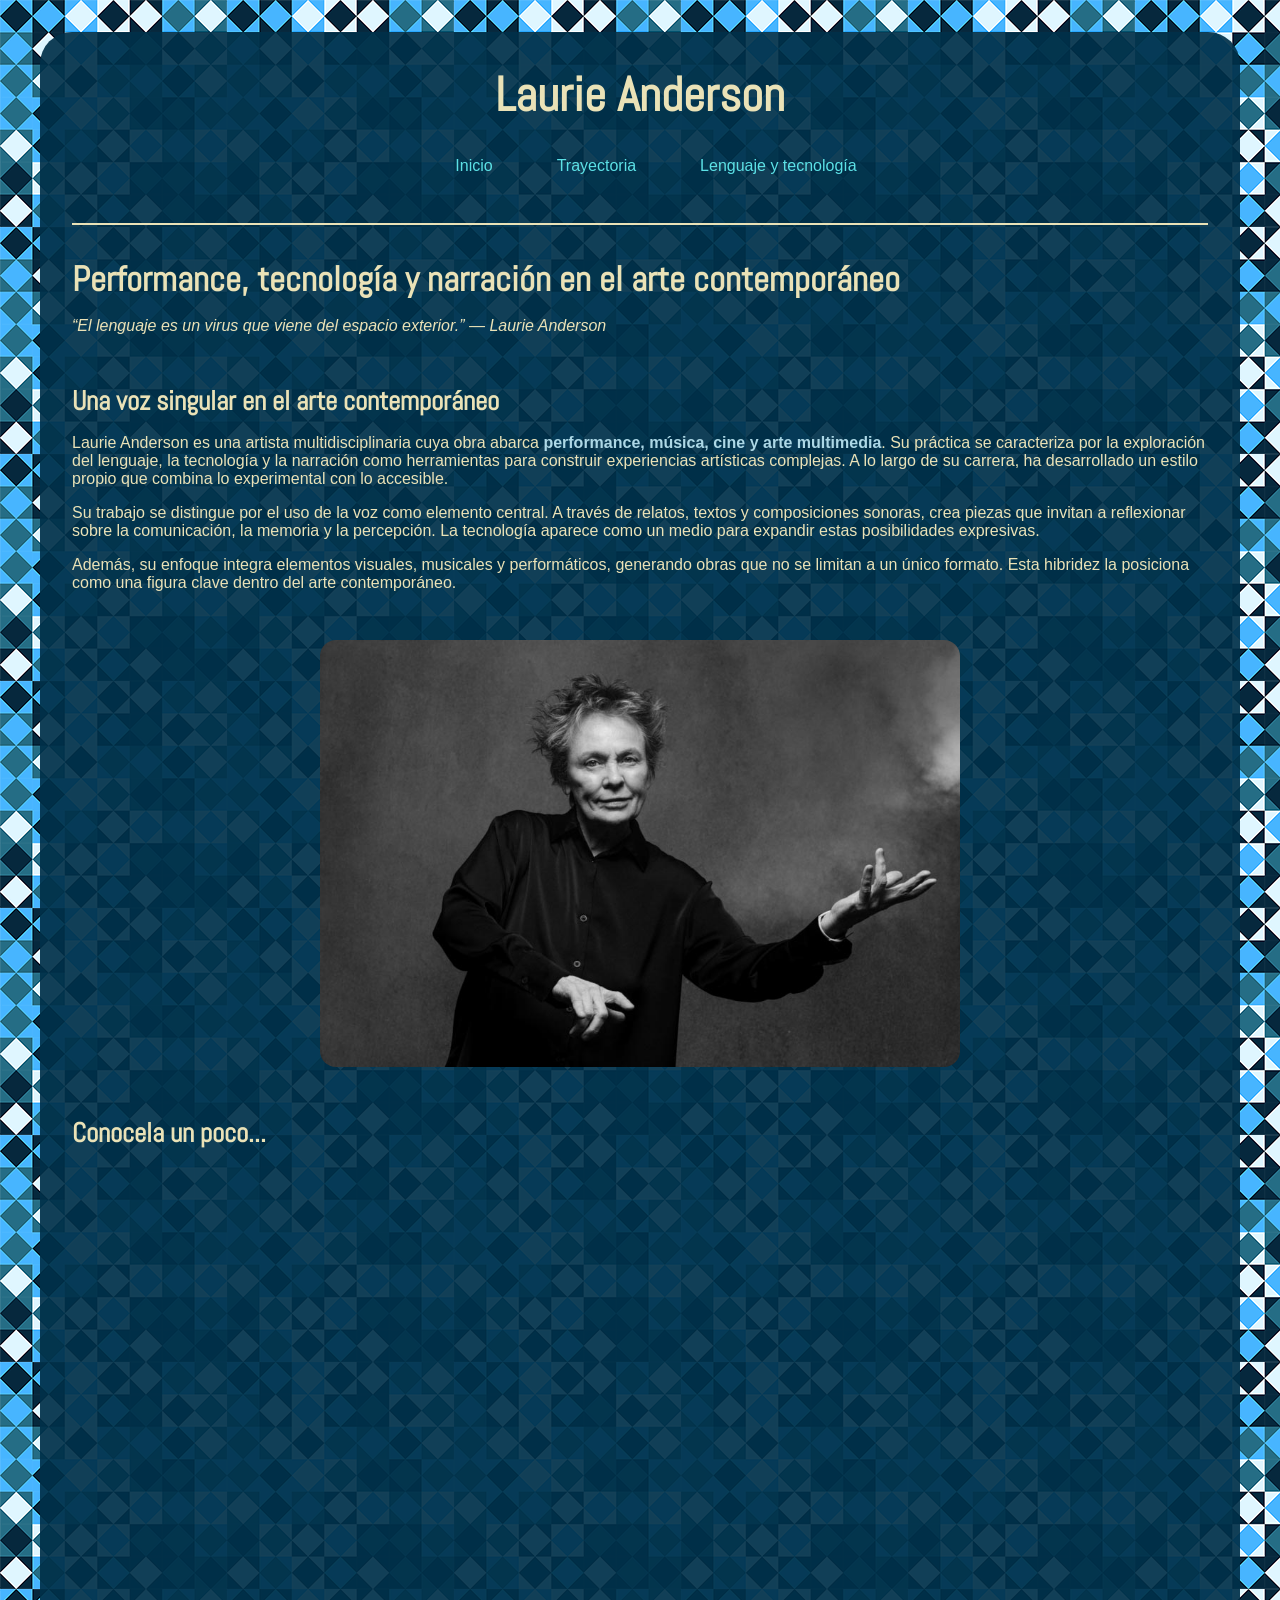
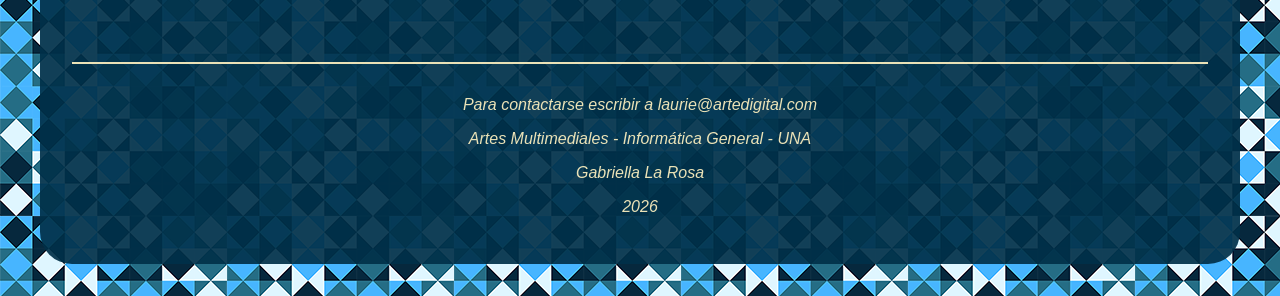
<file: index.html>
<!DOCTYPE html>
<html lang="es">
    <head>
        <meta charset="UTF-8">
        <title>Laurie Anderson | Inicio</title>
        <!--Hoja de estilos: -->
        <link href="css/estilos.css" rel="stylesheet">
        <!--Tipografía Google fonts: -->
        <link rel="preconnect" href="https://fonts.googleapis.com">
        <link rel="preconnect" href="https://fonts.gstatic.com" crossorigin>
        <link href="https://fonts.googleapis.com/css2?family=Abel&display=swap" rel="stylesheet">
    </head>

    <body>
        <div class="contenedor">
            <header>
                <h1>Laurie Anderson</h1>
                <nav>
                    <ul class="navbar">
                        <li><a href="index.html">Inicio</a></li>
                        <li><a href="trayectoria.html">Trayectoria</a></li>
                        <li><a href="lenguaje-tecnologia.html">Lenguaje y tecnología</a></li>
                    </ul>
                </nav>
            </header>

            <hr>

            <main>

                <section>
                    <h2>Performance, tecnología y narración en el arte contemporáneo</h2>

                    <p>
                        <em>“El lenguaje es un virus que viene del espacio exterior.” — Laurie Anderson</em>
                    </p>
                </section>

                <section>
                    <article>
                        <h3>Una voz singular en el arte contemporáneo</h3>
                        <p>
                            Laurie Anderson es una artista multidisciplinaria cuya obra abarca
                            <span class="uno">performance, música, cine y arte multimedia</span>.
                            Su práctica se caracteriza por la exploración del lenguaje,
                            la tecnología y la narración como herramientas para construir
                            experiencias artísticas complejas.
                            A lo largo de su carrera,
                            ha desarrollado un estilo propio que combina
                            lo experimental con lo accesible.
                        </p>

                        <p>
                            Su trabajo se distingue por el uso de la voz
                            como elemento central.
                            A través de relatos, textos y composiciones sonoras,
                            crea piezas que invitan a reflexionar sobre la comunicación,
                            la memoria y la percepción.
                            La tecnología aparece como un medio
                            para expandir estas posibilidades expresivas.
                        </p>

                        <p>
                            Además, su enfoque integra elementos visuales,
                            musicales y performáticos,
                            generando obras que no se limitan a un único formato.
                            Esta hibridez la posiciona como una figura clave
                            dentro del arte contemporáneo.
                        </p>
                    </article>
                </section>

                <section>
                    <img src="img/anderson-1.jpg"
                        alt="Imagen de Laurie Anderson">
                </section>

                <section>
                    <h3>Conocela un poco...</h3>
                    <iframe
                        src="https://www.youtube.com/embed/Vzt2p4XkKco?si=Uanz2quyKmx-QYJr"
                        title="Video sobre Laurie Anderson"
                        allowfullscreen>
                    </iframe>
                </section>
            </main>

            <hr>

            <footer>
                <address>
                    <em>Para contactarse escribir a laurie@artedigital.com</em>
                </address>

                <p><em>Artes Multimediales - Informática General - UNA</em></p>
                <p><em>Gabriella La Rosa</em></p>
                <p><em>2026</em></p>
            </footer>
        </div>
    </body>
</html>
</file>
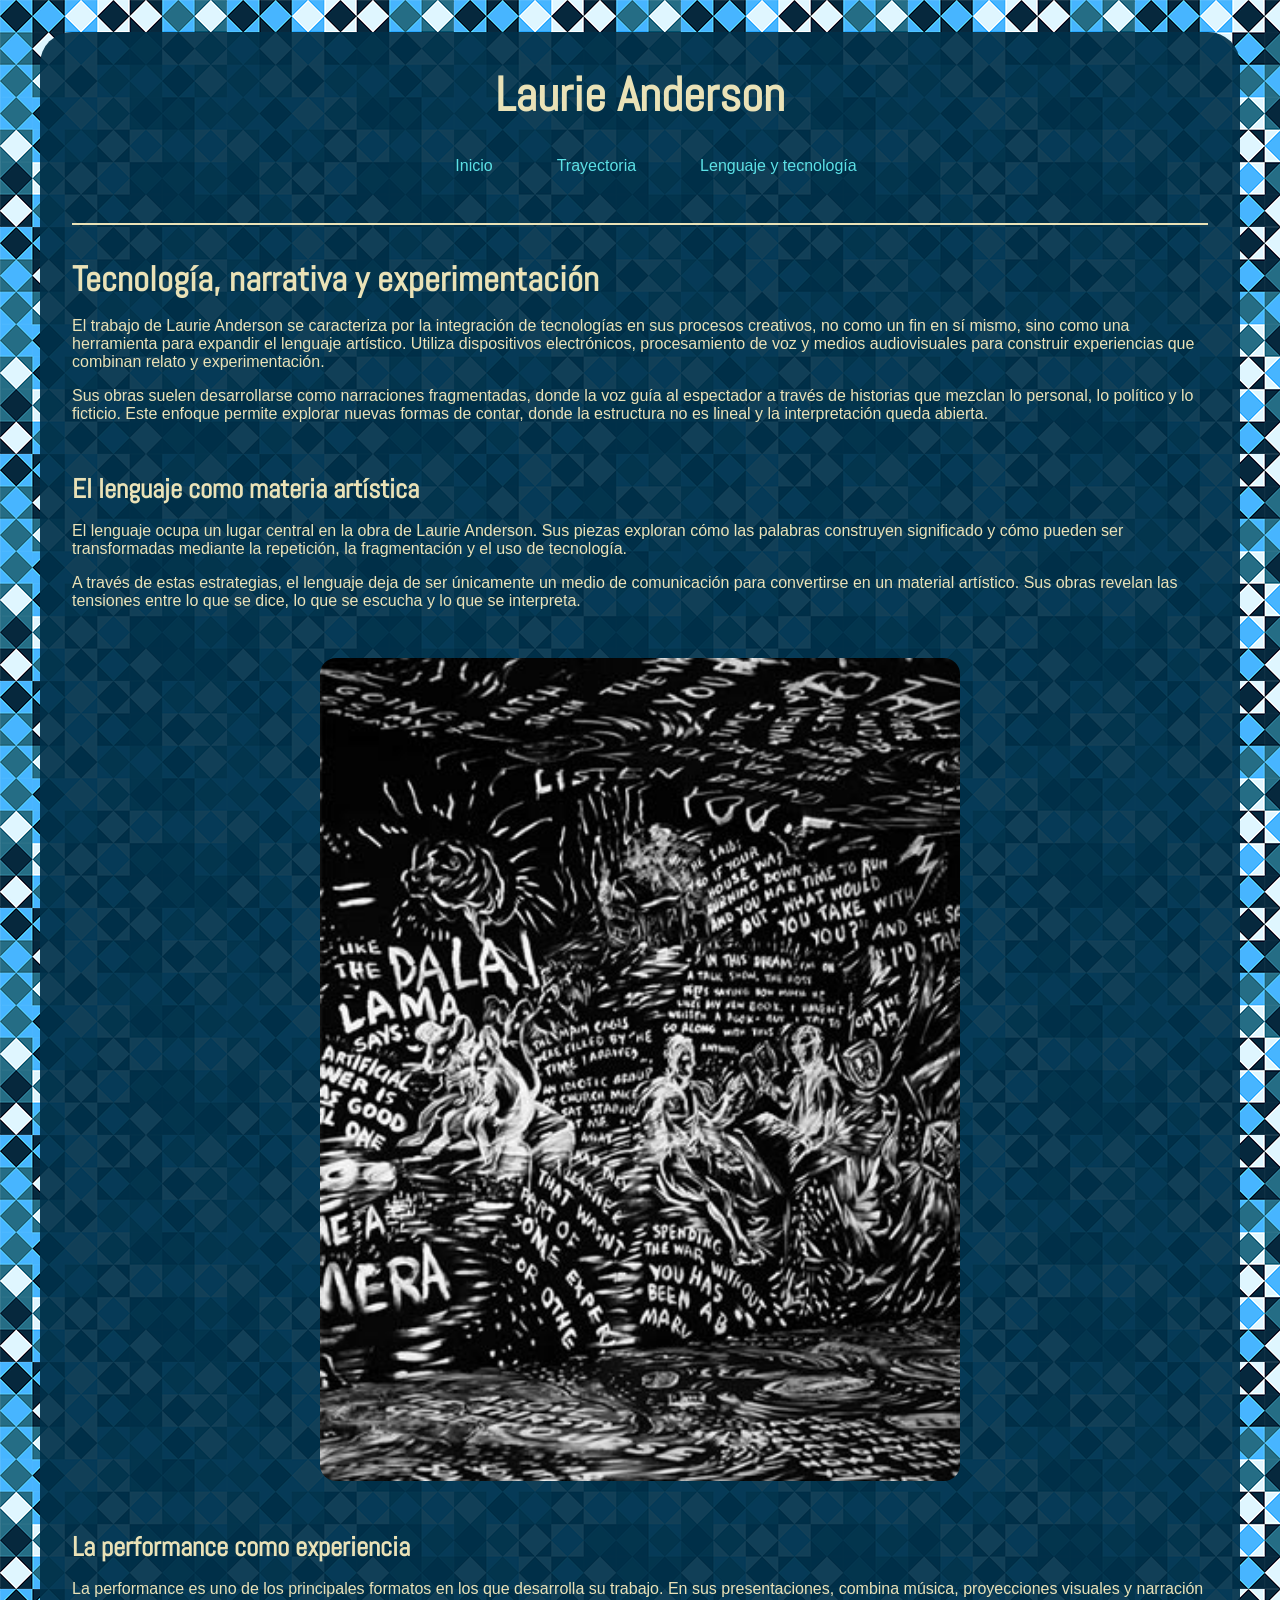
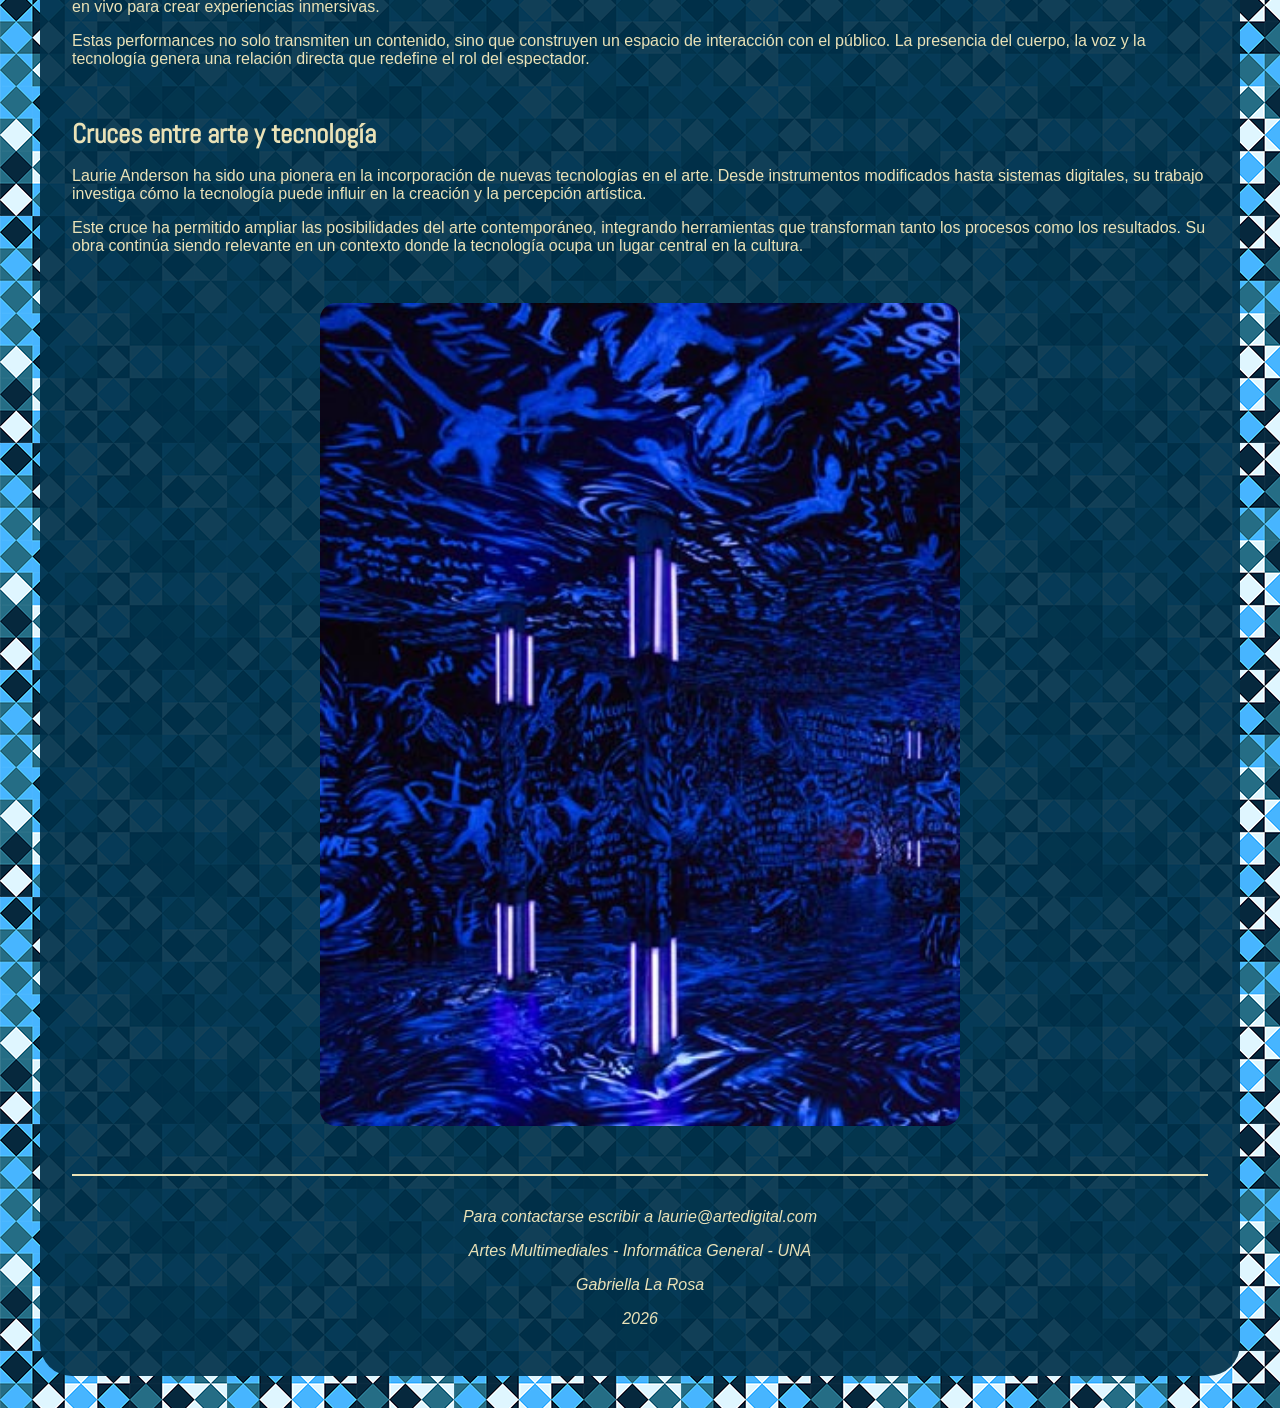
<file: lenguaje-tecnologia.html>
<!DOCTYPE html>
<html lang="es">
    <head>
        <meta charset="UTF-8">
        <title>Laurie Anderson | Lenguaje y Tecnología</title>
        <!--Hoja de estilos: -->
        <link href="css/estilos.css" rel="stylesheet">
        <!--Tipografía Google fonts: -->
        <link rel="preconnect" href="https://fonts.googleapis.com">
        <link rel="preconnect" href="https://fonts.gstatic.com" crossorigin>
        <link href="https://fonts.googleapis.com/css2?family=Abel&display=swap" rel="stylesheet">
    </head>

    <body>
        <div class="contenedor">
            <header>
                <h1>Laurie Anderson</h1>
                <nav>
                    <ul class="navbar">
                        <li><a href="index.html">Inicio</a></li>
                        <li><a href="trayectoria.html">Trayectoria</a></li>
                        <li><a href="lenguaje-tecnologia.html">Lenguaje y tecnología</a></li>
                    </ul>
                </nav>
            </header>

            <hr>

            <main>
                <section>
                    <h2>Tecnología, narrativa y experimentación</h2>
                    <p>
                        El trabajo de Laurie Anderson se caracteriza
                        por la integración de tecnologías
                        en sus procesos creativos,
                        no como un fin en sí mismo,
                        sino como una herramienta
                        para expandir el lenguaje artístico.
                        Utiliza dispositivos electrónicos,
                        procesamiento de voz y medios audiovisuales
                        para construir experiencias
                        que combinan relato y experimentación.
                    </p>

                    <p>
                        Sus obras suelen desarrollarse
                        como narraciones fragmentadas,
                        donde la voz guía al espectador
                        a través de historias
                        que mezclan lo personal,
                        lo político y lo ficticio.
                        Este enfoque permite explorar nuevas formas de contar,
                        donde la estructura no es lineal
                        y la interpretación queda abierta.
                    </p>
                </section>

                <section>
                    <h3>El lenguaje como materia artística</h3>
                    <p>
                        El lenguaje ocupa un lugar central
                        en la obra de Laurie Anderson.
                        Sus piezas exploran cómo las palabras construyen significado
                        y cómo pueden ser transformadas mediante la repetición,
                        la fragmentación y el uso de tecnología.
                    </p>

                    <p>
                        A través de estas estrategias,
                        el lenguaje deja de ser únicamente
                        un medio de comunicación
                        para convertirse en un material artístico.
                        Sus obras revelan las tensiones
                        entre lo que se dice,
                        lo que se escucha
                        y lo que se interpreta.
                    </p>
                </section>

                <section>
                    <img src="img/anderson-3.jpg"
                        alt="Imagen de una obra de Laurie Anderson">
                </section>

                <section>
                    <h3>La performance como experiencia</h3>
                    <p>
                        La performance es uno de los principales formatos
                        en los que desarrolla su trabajo.
                        En sus presentaciones,
                        combina música,
                        proyecciones visuales
                        y narración en vivo
                        para crear experiencias inmersivas.
                    </p>

                    <p>
                        Estas performances no solo transmiten un contenido,
                        sino que construyen un espacio de interacción con el público.
                        La presencia del cuerpo,
                        la voz y la tecnología
                        genera una relación directa
                        que redefine el rol del espectador.
                    </p>
                </section>

                <section>
                    <h3>Cruces entre arte y tecnología</h3>
                    <p>
                        Laurie Anderson ha sido una pionera
                        en la incorporación de nuevas tecnologías en el arte.
                        Desde instrumentos modificados hasta sistemas digitales,
                        su trabajo investiga cómo la tecnología puede influir
                        en la creación y la percepción artística.
                    </p>

                    <p>
                        Este cruce ha permitido ampliar
                        las posibilidades del arte contemporáneo,
                        integrando herramientas
                        que transforman tanto los procesos como los resultados.
                        Su obra continúa siendo relevante
                        en un contexto donde la tecnología
                        ocupa un lugar central en la cultura.
                    </p>
                </section>

                <section>
                    <img src="img/anderson-4.jpg"
                        alt="Imagen de performance multimedia de Laurie Anderson">
                </section>
            </main>

            <hr>

            <footer>
                <address>
                    <em>Para contactarse escribir a laurie@artedigital.com</em>
                </address>

                <p><em>Artes Multimediales - Informática General - UNA</em></p>
                <p><em>Gabriella La Rosa</em></p>
                <p><em>2026</em></p>
            </footer>
        </div>
    </body>
</html>
</file>
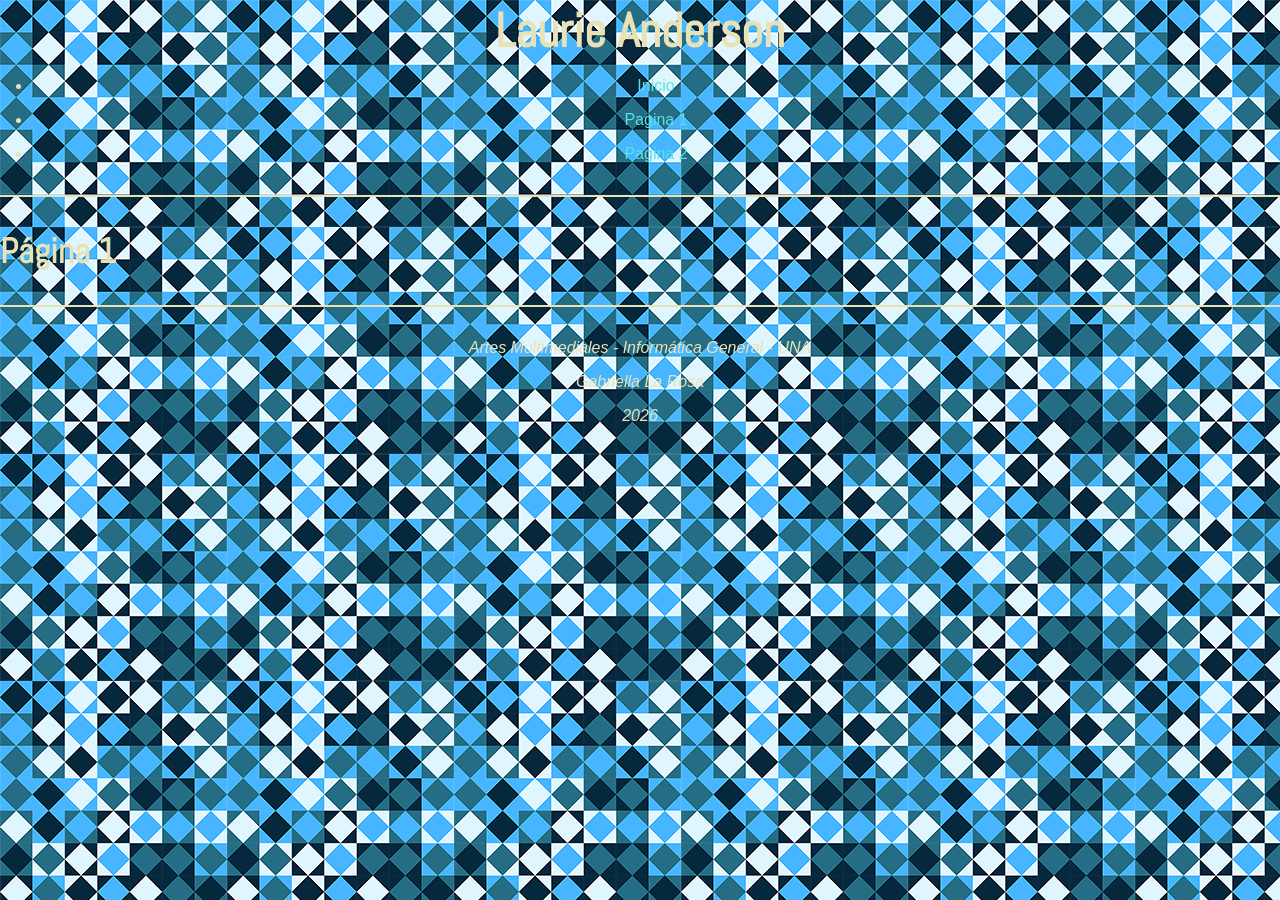
<file: pag1.html>
<!DOCTYPE html>
<html lang="es">
    <head>
        <meta charset="UTF-8">
        <title>Inicio</title>
        <!--link a la hoja de estilos: -->
        <link href="css/estilos.css" rel="stylesheet">

        <!--links a la tipografía de Google Fonts: -->
        <link rel="preconnect" href="https://fonts.googleapis.com">
        <link rel="preconnect" href="https://fonts.gstatic.com" crossorigin>
        <link href="https://fonts.googleapis.com/css2?family=Abel&display=swap" rel="stylesheet">
    </head>
    
    <body>
        <header>
            <h1>Laurie Anderson</h1>
            <nav>
                <ul>
                    <li>
                        <a href="index.html">Inicio</a>
                    </li>
                    <li>
                        <a href="pag1.html">Pagina 1</a>
                    </li>
                    <li>
                        <a href="pag2.html">Pagina 2</a>
                    </li>
                </ul>
            </nav>
        </header>
        <hr>
        <main>
            <h2>Página 1</h2>
        </main>
        <hr>
        <footer>
            <p><em>Artes Multimediales - Informática General - UNA </em></p>
            <p><em>Gabriella La Rosa</em></p> 
            <p><em>2026</em></p>
        </footer>
    </body>
</html>
</file>
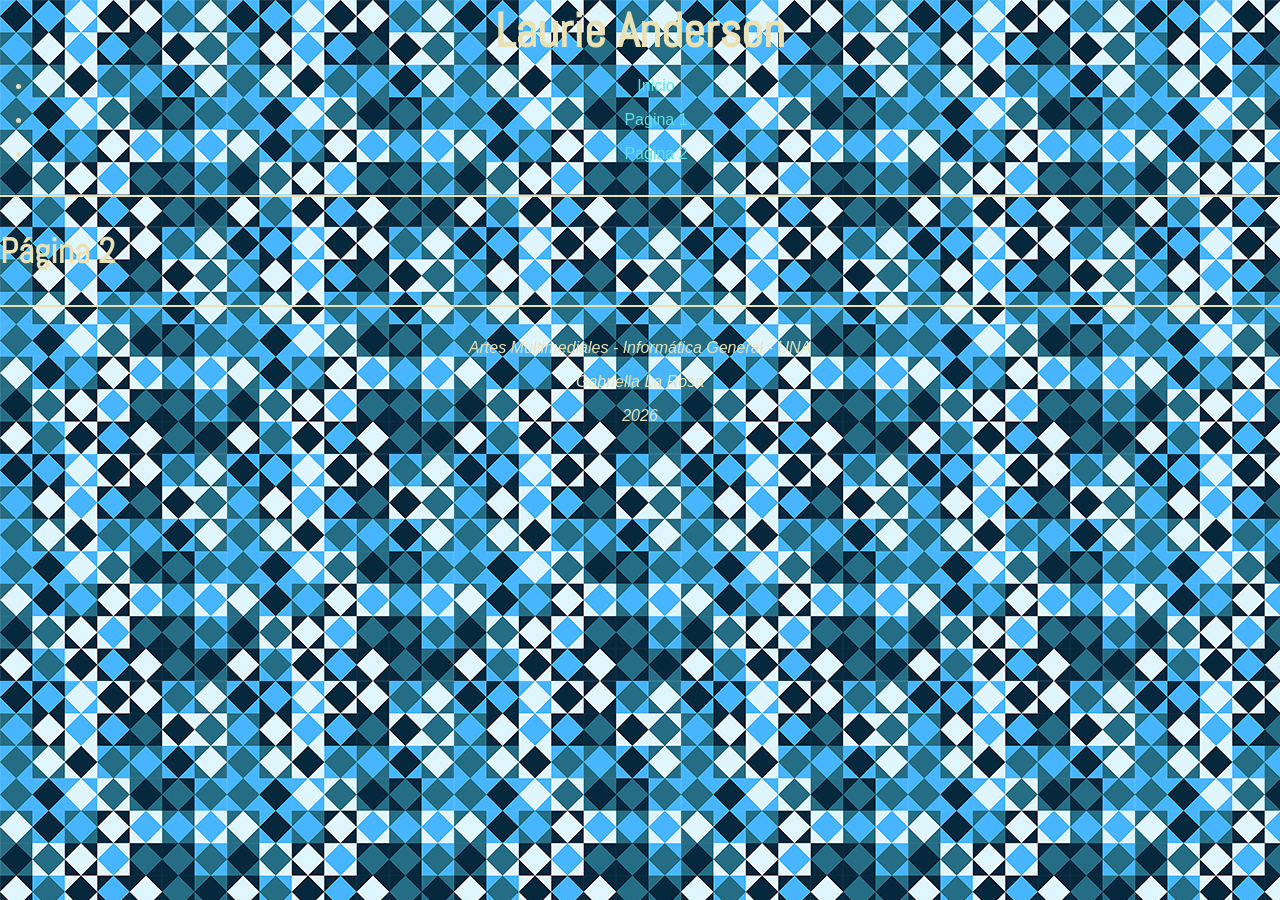
<file: pag2.html>
<!DOCTYPE html>
<html lang="es">
    <head>
        <meta charset="UTF-8">
        <title>Inicio</title>
        <!--link a la hoja de estilos: -->
        <link href="css/estilos.css" rel="stylesheet">

        <!--links a la tipografía de Google Fonts: -->
        <link rel="preconnect" href="https://fonts.googleapis.com">
        <link rel="preconnect" href="https://fonts.gstatic.com" crossorigin>
        <link href="https://fonts.googleapis.com/css2?family=Abel&display=swap" rel="stylesheet">
    </head>
    
    <body>
        <header>
            <h1>Laurie Anderson</h1>
            <nav>
                <ul>
                    <li>
                        <a href="index.html">Inicio</a>
                    </li>
                    <li>
                        <a href="pag1.html">Pagina 1</a>
                    </li>
                    <li>
                        <a href="pag2.html">Pagina 2</a>
                    </li>
                </ul>
            </nav>
        </header>
        <hr>
        <main>
            <h2>Página 2</h2>
        </main>
        <hr>
        <footer>
            <p><em>Artes Multimediales - Informática General - UNA </em></p>
            <p><em>Gabriella La Rosa</em></p> 
            <p><em>2026</em></p>
        </footer>
    </body>
</html>
</file>
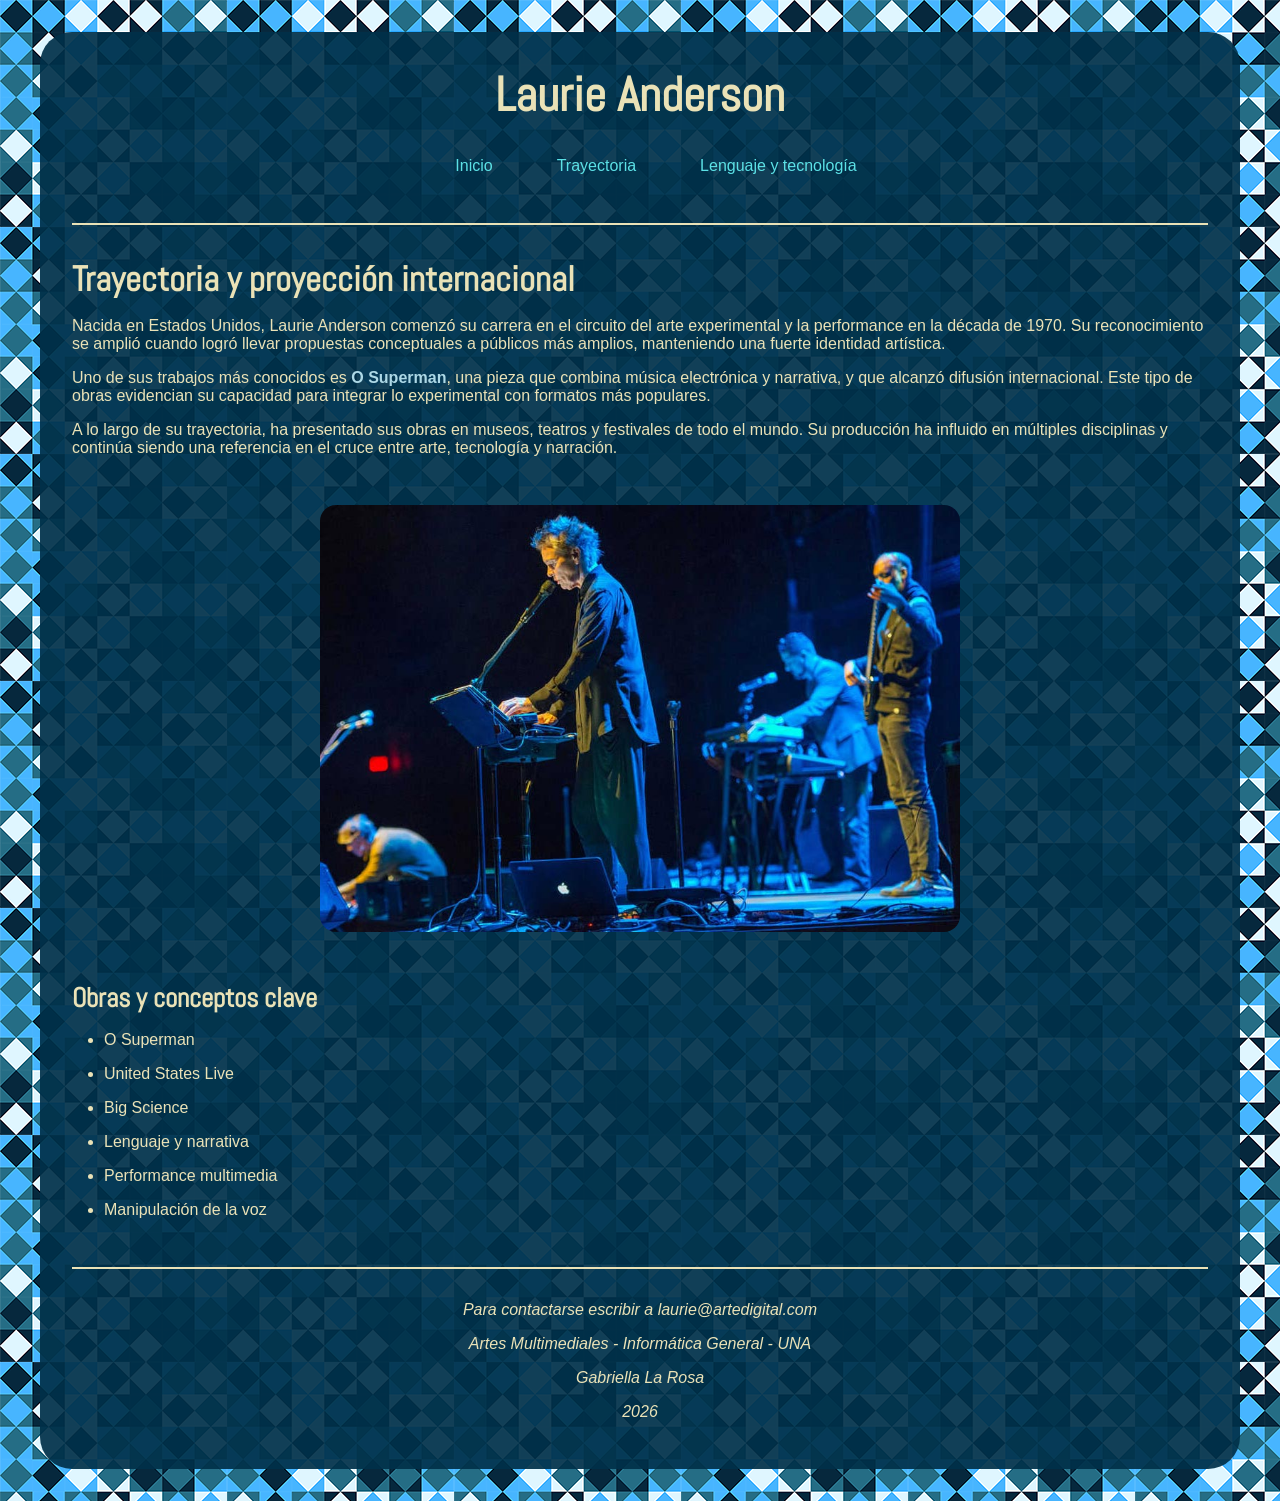
<file: trayectoria.html>
<!DOCTYPE html>
<html lang="es">
    <head>
        <meta charset="UTF-8">
        <title>Laurie Anderson | Trayectoria</title>
        <!--Hoja de estilos: -->
        <link href="css/estilos.css" rel="stylesheet">
        <!--Tipografía Google fonts: -->
        <link rel="preconnect" href="https://fonts.googleapis.com">
        <link rel="preconnect" href="https://fonts.gstatic.com" crossorigin>
        <link href="https://fonts.googleapis.com/css2?family=Abel&display=swap" rel="stylesheet">
    </head>

    <body>
        <div class="contenedor">
            <header>
                <h1>Laurie Anderson</h1>
                <nav>
                    <ul class="navbar">
                        <li><a href="index.html">Inicio</a></li>
                        <li><a href="trayectoria.html">Trayectoria</a></li>
                        <li><a href="lenguaje-tecnologia.html">Lenguaje y tecnología</a></li>
                    </ul>
                </nav>
            </header>

            <hr>

            <main>
                <section>
                    <h2>Trayectoria y proyección internacional</h2>
                    <p>
                        Nacida en Estados Unidos,
                        Laurie Anderson comenzó su carrera
                        en el circuito del arte experimental
                        y la performance en la década de 1970.
                        Su reconocimiento se amplió cuando logró llevar
                        propuestas conceptuales a públicos más amplios,
                        manteniendo una fuerte identidad artística.
                    </p>

                    <p>
                        Uno de sus trabajos más conocidos es
                        <span class="uno">O Superman</span>,
                        una pieza que combina música electrónica y narrativa,
                        y que alcanzó difusión internacional.
                        Este tipo de obras evidencian su capacidad
                        para integrar lo experimental
                        con formatos más populares.
                    </p>

                    <p>
                        A lo largo de su trayectoria,
                        ha presentado sus obras en museos,
                        teatros y festivales de todo el mundo.
                        Su producción ha influido en múltiples disciplinas
                        y continúa siendo una referencia
                        en el cruce entre arte,
                        tecnología y narración.
                    </p>
                </section>

                <section>
                    <img src="img/anderson-2.jpg"
                        alt="Imagen de Laurie Anderson">
                </section>

                <section>
                    <h3>Obras y conceptos clave</h3>
                    <ul>
                        <li>O Superman</li>
                        <li>United States Live</li>
                        <li>Big Science</li>
                        <li>Lenguaje y narrativa</li>
                        <li>Performance multimedia</li>
                        <li>Manipulación de la voz</li>

                    </ul>
                </section>
            </main>

            <hr>

            <footer>
                <address>
                    <em>Para contactarse escribir a laurie@artedigital.com</em>
                </address>

                <p><em>Artes Multimediales - Informática General - UNA</em></p>
                <p><em>Gabriella La Rosa</em></p>
                <p><em>2026</em></p>
            </footer>
        </div>
    </body>
</html>
</file>
<file: css/estilos.css>
*{
    margin: 0;
    padding: 0;
    box-sizing: border-box;
}

body{
    background-image: url("../img/fondo.png");
    background-color: rgb(0, 48, 73);
    font-family: Arial, sans-serif;
}

.contenedor{
    max-width: 1200px;
    margin: 2rem auto;
    padding: 2rem;
    background-color: rgba(0, 48, 73, 0.92);
    border-radius: 2rem;
}

header{
    text-align: center;
}

h1, h2, h3{
    font-family: "Abel", sans-serif;
    color: rgb(234, 226, 183);
    margin-bottom: 1rem;
}

h1{
    font-size: 3rem;
}

h2{
    font-size: 2.2rem;
}

h3{
    font-size: 1.7rem;
}

p, address, li{
    color: rgb(234, 226, 183);
    margin-bottom: 1rem;
    font-size: 1rem;
}

section{
    margin-bottom: 3rem;
}

.navbar{
    display: flex;
    justify-content: center;
    gap: 2rem;
    list-style: none;
    margin-top: 2rem;
    margin-bottom: 2rem;
}

a{
    text-decoration: none;
    padding: 0.7rem 1rem;
    border-radius: 1rem;
}

a:link{ 
    color:rgb(92, 225, 230); 
}

a:visited{
    color: rgb(168, 218, 220);
}

a:hover{
    background-color: rgb(0, 194, 209);
    color: rgb(234, 226, 183);
}

a:active{
    background-color: rgb(234, 226, 183);
    color: rgb(0, 48, 73);
}

span{
    color: orange;
    font-weight: bold;
}

.uno{
    color: lightblue;
}

img{
    width: 100%;
    max-width: 40rem;
    height: auto;
    display: block;
    margin: 0 auto;
    border-radius: 1rem;
}

iframe{
    width: 100%;
    max-width: 50rem;
    height: 28rem;
    display: block;
    margin: 0 auto;
    border: none;
    border-radius: 1rem;
}

ul{
    padding-left: 2rem;
    color: rgb(234, 226, 183);
}

hr{
    margin-top: 2rem;
    margin-bottom: 2rem;
    border: 0.1rem solid rgb(234, 226, 183);
}

footer{
    text-align: center;
}
</file>
